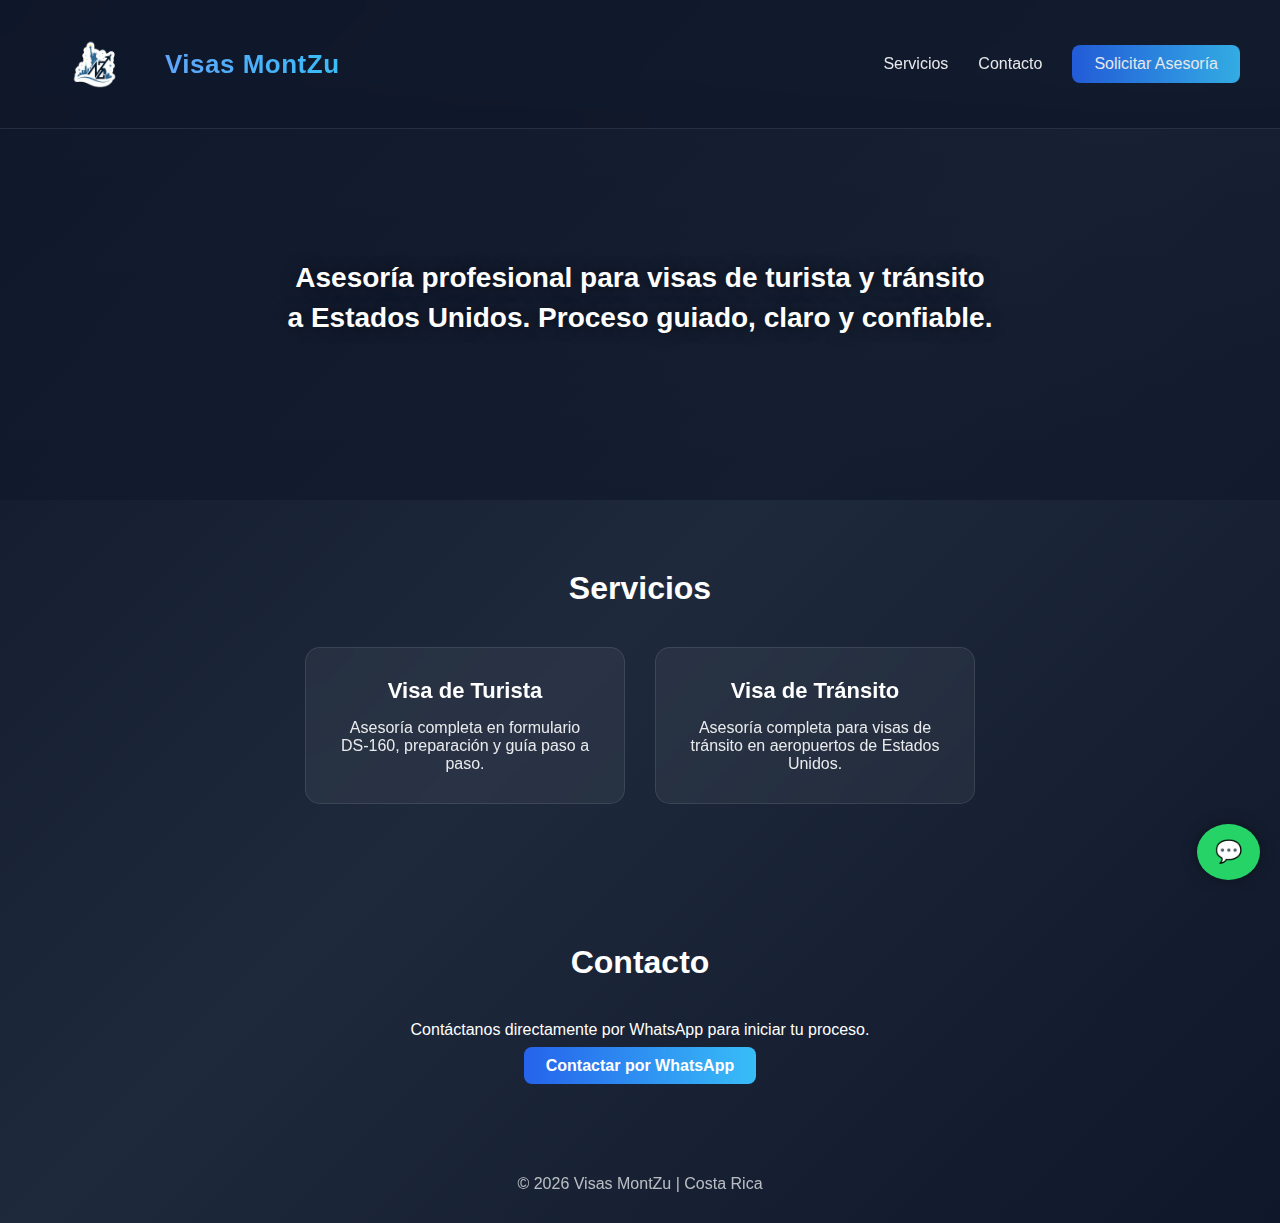
<file: visas.html>
<!DOCTYPE html>
<html lang="es">
<head>
<meta charset="UTF-8">
<meta name="viewport" content="width=device-width, initial-scale=1.0">

<title>Visas MontZu | Asesoría Profesional</title>

<style>

*{
margin:0;
padding:0;
box-sizing:border-box;
}

body{
font-family:'Segoe UI', Arial, sans-serif;
background: linear-gradient(135deg,#0f172a,#1e293b,#0f172a);
color:white;
}

/* NAVBAR */

.navbar{

position:fixed;
top:0;
width:100%;
padding:9px 40px;

display:flex;
justify-content:space-between;
align-items:center;

background:rgba(15,23,42,0.75);
backdrop-filter: blur(12px);

border-bottom:1px solid rgba(255,255,255,0.1);

z-index:1000;
}

.logo{

display:flex;
align-items:center;
gap:15px;
}

.logo img{

width:110px;

transition:0.3s;
}

.logo img:hover{

transform:scale(1.05);
}

.logo-text{

font-size:26px;

font-weight:bold;

background: linear-gradient(90deg,#60a5fa,#38bdf8);

-webkit-background-clip:text;

-webkit-text-fill-color:transparent;

letter-spacing:0.5px;
}

.nav-right{

display:flex;
align-items:center;
gap:30px;
}

.nav-right a{

color:white;
text-decoration:none;
font-weight:500;
opacity:0.9;
transition:0.3s;
}

.nav-right a:hover{

color:#38bdf8;
opacity:1;
}

/* BOTON NAVBAR */

.nav-btn{

background: linear-gradient(90deg,#2563eb,#38bdf8);

padding:10px 22px;

border-radius:8px;

color:white;
text-decoration:none;

font-weight:bold;

transition:0.3s;
}

.nav-btn:hover{

transform:scale(1.05);

box-shadow:0 0 15px rgba(56,189,248,0.6);

}

/* HERO */

.hero{

margin-top:95px;

min-height:45vh;

display:flex;
align-items:center;
justify-content:center;
text-align:center;

background:
linear-gradient(rgba(15,23,42,0.45), rgba(15,23,42,0.65)),
url('https://images.unsplash.com/photo-1508433957232-3107f5fd5995?q=80&w=2070&auto=format&fit=crop');

background-size:cover;
background-position:center;
}

.hero-content{

max-width:750px;
padding:20px;
}

.hero-text{

font-size:28px;
font-weight:600;
line-height:1.4;

text-shadow:0 0 15px rgba(0,0,0,0.6);
}

/* SECTIONS */

.section{

padding:70px 20px;
text-align:center;
}

.section h2{

font-size:32px;
margin-bottom:40px;
}

/* CARDS */

.cards{

display:flex;
justify-content:center;
flex-wrap:wrap;
gap:30px;
}

.card{

background:rgba(255,255,255,0.05);

border:1px solid rgba(255,255,255,0.1);

padding:30px;

width:320px;

border-radius:15px;

transition:0.3s;

backdrop-filter:blur(10px);
}

.card:hover{

transform:translateY(-10px);

box-shadow:0 15px 35px rgba(0,0,0,0.5);

}

.card h3{

margin-bottom:15px;
font-size:22px;
}

.card p{

opacity:0.9;
}

/* WHATSAPP FLOAT */

.whatsapp{

position:fixed;

bottom:20px;
right:20px;

background:#25D366;

padding:15px 18px;

border-radius:50%;

text-decoration:none;

color:white;

font-size:22px;

box-shadow:0 0 15px rgba(0,0,0,0.4);

transition:0.3s;
}

.whatsapp:hover{

transform:scale(1.1);
}

/* FOOTER */

footer{

text-align:center;
padding:30px;
opacity:0.7;
}

</style>

</head>
<body>

<!-- NAVBAR -->

<div class="navbar">

<div class="logo">

<img src="imagen1.png">

<div class="logo-text">Visas MontZu</div>

</div>

<div class="nav-right">

<a href="#servicios">Servicios</a>

<a href="#contacto">Contacto</a>

<a href="https://wa.me/50661961136" class="nav-btn">
Solicitar Asesoría
</a>

</div>

</div>

<!-- HERO -->

<section class="hero">

<div class="hero-content">

<div class="hero-text">

Asesoría profesional para visas de turista y tránsito a Estados Unidos.  
Proceso guiado, claro y confiable.

</div>

</div>

</section>

<!-- SERVICIOS -->

<section class="section" id="servicios">

<h2>Servicios</h2>

<div class="cards">

<div class="card">

<h3>Visa de Turista</h3>

<p>
Asesoría completa en formulario DS-160, preparación y guía paso a paso.
</p>

</div>

<div class="card">

<h3>Visa de Tránsito</h3>

<p>
Asesoría completa para visas de tránsito en aeropuertos de Estados Unidos.
</p>

</div>

</div>

</section>

<!-- CONTACTO -->

<section class="section" id="contacto">

<h2>Contacto</h2>

<p>
Contáctanos directamente por WhatsApp para iniciar tu proceso.
</p>

<br>

<a href="https://wa.me/50661961136" class="nav-btn">
Contactar por WhatsApp
</a>

</section>

<a href="https://wa.me/50661961136" class="whatsapp">
💬
</a>

<footer>

© 2026 Visas MontZu | Costa Rica

</footer>

</body>
</html>
</file>
